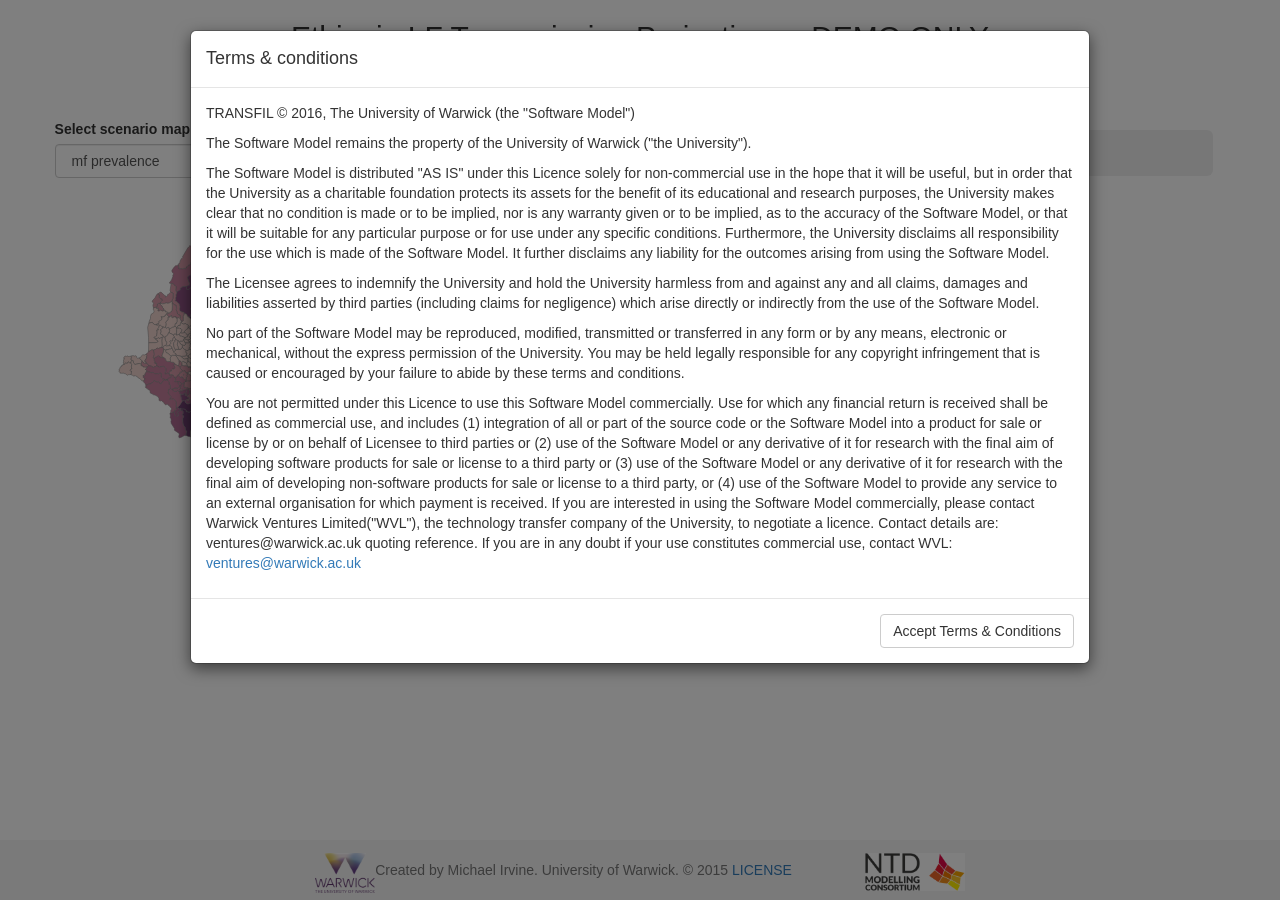
<file: index.html>
<!DOCTYPE html>
<html>
   <head>
     <title>TRANSFIL</title>
     <link rel="stylesheet" href="https://maxcdn.bootstrapcdn.com/bootstrap/3.3.4/css/bootstrap.min.css">
     <link href="./assets/c3/c3.css" rel="stylesheet" type="text/css">
     <link href="./assets/css/bootstrap-slider.css" rel="stylesheet" type="text/css">
     <link rel="stylesheet" href="./assets/css/main.css" type="text/css">
     <link rel="stylesheet" href="./assets/css/sticky-footer.css" type="text/css">
     <link rel="stylesheet" href="./assets/css/d3.slider.css" type="text/css">
     <style>

        .counties {
          fill: none;
        }

        .states {
          fill: none;
          stroke: #fff;
          stroke-linejoin: round;
        }


        .q0-9 { fill:rgb(237,  209,  203); }
        .q1-9 { fill:rgb(227,  181,  183); }
        .q2-9 { fill:rgb(212,  153,  167); }
        .q3-9 { fill:rgb(194,  127,  154); }
        .q4-9 { fill:rgb(170,  104,  143); }
        .q5-9 { fill:rgb(141,   82,  130); }
        .q6-9 { fill:rgb(110,   64,  113); }
        .q7-9 { fill:rgb(76,   46,   90); }
        .q8-9 { fill:rgb(45,   30,   62); }

        .qTAS0-1 {fill: #EA9999; }
        .qTAS1-1 {fill: #669F66; }

        .top-buffer { margin-top:20px; }
        .bottom-buffer { margin-bottom:20px; }

        .panel-heading .accordion-toggle:after {
            /* symbol for "opening" panels */
            font-family: 'Glyphicons Halflings';  /* essential for enabling glyphicon */
            content: "\e114";    /* adjust as needed, taken from bootstrap.css */
            float: right;        /* adjust as needed */
            color: grey;         /* adjust as needed */
        }
        .panel-heading .accordion-toggle.collapsed:after {
            /* symbol for "collapsed" panels */
            content: "\e080";    /* adjust as needed, taken from bootstrap.css */
        }

        .divider {
          height: 1px;
          width:100%;
          display:block; /* for use on default inline elements like span */
          margin: 9px 0;
          overflow: hidden;
          background-color: #e5e5e5;
        }

        .iu {
          stroke: gray;
          stroke-width: 0.5;
        }

    </style>

    <script src="./assets/jquery-2.0.3.min.js"></script>
    <script src="./assets/bootstrap.min.js"></script>
    <script src="./assets/d3.v3.min.js"></script>
    <script src="./assets/queue.v1.min.js"></script>
    <script src="./assets/topojson.v1.min.js"></script>
      <!-- Plotly.js -->
    <script src="./assets/plotly-latest.min.js"></script>

    <script src="./assets/js/sim.js"></script>

    <script src="./assets/js/math.min.js"></script>
    <script src="./assets/js/d3.slider.js"></script>

    <script src="./assets/js/bootstrap-slider.js"></script>
    <script src="./assets/js/bootbox.min.js"></script>
    <script src="./assets/smain.min.js"></script>
   </head>
   <body>
    <div class="container-fluid">
     <div class="row">
       <div role="tabpanel">




        <!-- Tab panes -->
        <div class="tab-content">

          <div role="tabpanel" class="tab-pane active" id="home">
            <div class="row">
              <div class="col-md-10 col-md-offset-1 text-center">
                <h2>Ethiopia LF Transmission Projections - DEMO ONLY</h2>
              </div>
            </div>
            <div class="row">

              <div class="col-md-6">
                <h3 class="text-center" id="scenario-title">Scenario Overview</h3>
                <div class="row">
                  <div class="col-md-10 col-md-offset-1">
                    <div class="form-group">
                      <label for="sel-stat">Select scenario map statistic:</label>
                      <select class="form-control" id="sel-stat">
                        <option value='prev'>mf prevalence</option>
                        <option value='pTAS'>passed pre-TAS</option>
                        <option value='doses'>doses given per year</option>
                      </select>
                    </div>
                  </div>
                </div>
                <div class="row">
                  <div id="map">
                    <img src="./assets/img/loading.gif">
                  </div>
                  <div id='map-outputs' class="text-center">
                    <div class="row">
                      <div class="bottom-buffer col-md-10 col-md-offset-1" id="slider-div">
                        <div id="slider1"></div>

                      </div>
                    </div>
                    <div class="row">
                      <h4></h4>
                    </div>
                    <div class="row">
                      <div class="top-buffer col-md-10 col-md-offset-1">
                        <div id="scenario-button-group"></div>
                      </div>
                    </div>
                  </div>
                </div>
              </div>
              <div class="col-md-6" id="mda-table-box">
                <div class="row">
                  <h3 class="text-center">Scenario Comparisons</h3>
                </div>
                <div class="row">
                  <div class="col-md-10 col-md-offset-1">
                    <div class="form-group" id="sel-comp-stat-div">
                      <label for="sel-comp-stat">Select scenario comparison statistic:</label>
                      <select class="form-control" id="sel-comp-stat">
                        <option value = 'rounds'>no. rounds to pre-TAS</option>
                        <option value = 'doses'>no. doses per year</option>
                        <option value = 'prev'> reduction in prevalence (%)</option>
                      </select>
                    </div>
                  </div>
                </div>
                <div id="map-boxplot">

                </div>
                <div class="col-md-10 col-md-offset-1" >
                  <button type="button" class="btn btn-secondary btn-lg btn-block" id="add-new-scenario">Add Scenario</button>

                </div>
              </div>
            </div>
          </div>
          <div role="tabpanel" class="tab-pane" id="setting">
              <div class="col-md-6 col-md-offset-3">
                <h2 class="text-center">Setting panel</h2>
                <div class="panel-group" id="accordion2" role="tablist" aria-multiselectable="true">
                  <div class="panel panel-default">
                    <div class="panel-heading" role="tab" id="headingOne">
                      <h4 class="panel-title">
                        <a class="collapsed" data-toggle="collapse" data-parent="#accordion" href="#collapseOneEX" aria-expanded="true" aria-controls="collapseOneEX">
                          Vector Species
                        </a>
                      </h4>
                    </div>
                    <div id="collapseOneEX" class="panel-collapse collapse" role="tabpanel" aria-labelledby="headingOne">
                      <div class="panel-body">

                        <div class="radio">
                          <label class="text-center">

                            <input type="radio" name="speciesRadios" id="optionsRadios1" value="0" checked>
                            Anopheles
                          </label>
                        </div>
                        <div class="radio">
                          <label class="text-center">

                            <input type="radio" name="speciesRadios" id="optionsRadios2" value="1">
                            Culex
                          </label>
                        </div>

                      </div>
                    </div>
                  </div>
                  <div class="panel panel-default">
                    <div class="panel-heading" role="tab" id="headingOne2">
                      <h4 class="panel-title">
                        <a class="collapsed" data-toggle="collapse" data-parent="#accordion2" href="#collapseOne2" aria-expanded="true" aria-controls="collapseOne">
                          Baseline prevalence
                        </a>
                      </h4>
                    </div>
                    <div id="collapseOne2" class="panel-collapse collapse" role="tabpanel" aria-labelledby="headingOne2">
                      <div class="panel-body">
                        <div class="form-horizontal">
                          <div class="form-group">
                            <label for="endemicity" class="col-sm-2">Microfilaraemia prevalence</label>
                            <div class="col-sm-10">
                              <input id="endemicity" data-slider-id='endemicitySlider' type="text" data-slider-min="9.0" data-slider-max="18.0" data-slider-step="0.5" data-slider-value="10"/>
                            </div>
                          </div>
                        </div>
                        <p>The mf prevalence in the population before intervention occurs. Due to the stochastic nature of the model this is a prevalence averaged over many independent runs and so should be treated as an approximation only.</p>

                      </div>
                    </div>
                  </div>
                  <div class="panel panel-default" style="display: none;">
                    <div class="panel-heading" role="tab" id="headingTwo2">
                      <h4 class="panel-title">
                        <a class="collapsed" data-toggle="collapse" data-parent="#accordion2" href="#collapseTwo2" aria-expanded="false" aria-controls="collapseTwo2">
                          Vector life history
                        </a>
                      </h4>
                    </div>
                    <div id="collapseTwo2" class="panel-collapse collapse" role="tabpanel" aria-labelledby="headingTwo2">
                      <div class="panel-body">
                        <form class="form-horizontal">
                          <div class="form-group">
                            <label for="vectorialCapacity" class="col-sm-2 control-label">Vector Capacity</label>
                            <div class="col-sm-10">
                              <input id="vectorialCapacity" data-slider-id='vectorialCapacitySlider' type="text" data-slider-min="0" data-slider-max="2" data-slider-step="0.1" data-slider-value="1"/>
                            </div>
                          </div>
                          <div class="form-group">
                            <label for="vectorialCompetence" class="col-sm-2 control-label">Vector Competence</label>
                            <div class="col-sm-10">
                              <input id="vectorialCompetence" data-slider-id='vectorialCompetenceSlider' type="text" data-slider-min="0" data-slider-max="2" data-slider-step="0.1" data-slider-value="1"/>
                            </div>
                          </div>
                          <div class="form-group">
                            <label for="vectorialDeathRate" class="col-sm-2 control-label">Death Rate</label>
                            <div class="col-sm-10">
                              <input id="vectorialDeathRate" data-slider-id='vectorialDeathRateSlider' type="text" data-slider-min="0" data-slider-max="2" data-slider-step="0.1" data-slider-value="1"/>
                            </div>
                          </div>
                        </form>
                      </div>
                    </div>
                  </div>
                </div>


              </div>
          </div>


          <div role="tabpanel" class="tab-pane" id="adherence">
              <div class="col-md-4 col-md-offset-4">
                <h2 class="text-center">Systematic adherence panel</h2>
                <form>


                  <div class="form-group">
                    <label for="inputMDARounds">Bite-risk adherence correlation</label>
                    <div class="input-group">

                      <input id="brMda" data-slider-id='brMdaSlider' type="text" data-slider-min="0" data-slider-max="1.0" data-slider-step="0.1" data-slider-value="0"/>

                    </div>
                  </div>

                  <div class="form-group">
                    <label for="inputMDARounds">bed-net and mda adherence correlation</label>
                    <div class="input-group">

                      <input id="bedNetMda" data-slider-id='bedNetMdaSlider' type="text" data-slider-min="0" data-slider-max="1.0" data-slider-step="0.1" data-slider-value="0"/>

                    </div>
                  </div>
                </form>
              </div>
          </div>


          <div role="tabpanel" class="tab-pane" id="mda">
          </div>
          <div role="tabpanel" class="tab-pane" id="rounds">
              <div class="col-md-6 col-md-offset-3">
                <h2 class="text-center">Calculate no. rounds for current strategy</h2>
                <p>
                  For current settings selected calculate the number of rounds required to achieve the
                  target of less than 1&#37; prevalence. Multiple scenarios can be run and compared. In order to do
                  this first select the strategy you would like to consider, select the number of iterations used
                  to perform the calculation and press the run button. This will produce a boxplot of the number
                  of rounds as well as a summary of the current setting below. To compare to another setting, simply
                  change the parameters in the tabs and press run again, the new setting will be plotted alongside
                  the previously calculated ones. To reset the graph, press the reset button.
                </p>
                <p>
                  <small>
                    Note that if the number of rounds needed to achieve the threshold exceeds 20, they will not be included
                    in the results. This may lead to a blank graph if none of the runs achieves the threshold within 20 years.
                  </small>
                </p>
                <div class="form">
                  <div class="btn-group">
                    <button id="run-rounds" class="btn btn-default">Run Simulation</button>
                  </div>
                  <div class="btn-group">
                    <button id="reset-rounds" class="btn btn-warning">Reset Scenarios</button>
                  </div>
                  <div class="form-group">
                    <label for="bedNetCoverage">No. simulation runs</label>
                    <div class="input-group">
                        <input id="roundSims" data-slider-id='roundSimsSlider' type="text" data-slider-min="10" data-slider-max="100" data-slider-step="1" data-slider-value="20"/>
                    </div>
                  </div>
                </div>
                <div class="progress" id="rounds-progress-bar">
                  <div id ="rounds-progress-bar-bar" class="progress-bar progress-bar-striped active" role="progressbar" aria-valuenow="0" aria-valuemin="0" aria-valuemax="100" style="width: 100%">
                    <span class="sr-only">progress...</span>
                  </div>
                </div>
                <p id="roundsTest"></p>
                <div class="singleSimGroup" id="boxplotChart"></div>

                <div class="panel-group" id="rounds-scenario-accordion" role="tablist" aria-multiselectable="true">
                </div>
              </div>
          </div>
          <div role="tabpanel" class="tab-pane" id="model">
              <div class="col-md-6 col-md-offset-3">
                <h2 class="text-center">Simulation</h2>
                <div class="form">
                  <div class="form-group">
                    <button id="test-data" class="btn btn-standard">Run simulation</button>
                  </div>
                  <div class="form-group">
                    <div class="checkbox">
                      <label>
                        <input type="checkbox" onclick="toggle('#model .multiSimGroup', this); toggleOff('#model .singleSimGroup',this);" id="mutliSimCheckBox"> Multiple simulations
                      </label>
                    </div>
                  </div>
                  <div class="form-group multiSimGroup" id="multiSimSliderDiv">
                    <label for="multiSim">No. of simulations</label>
                    <div class="input-group">
                        <input id="multiSim" data-slider-id='multiSimSlider' type="text" data-slider-min="1" data-slider-max="20" data-slider-step="1" data-slider-value="1"/>
                    </div>
                  </div>
                  <div class="form-group" id="multiSimLoading">
                    <div class="progress">
                      <div class="progress-bar progress-bar-striped active" role="progressbar" aria-valuenow="100" aria-valuemin="0" aria-valuemax="100" style="width: 100%">
                        <span class="sr-only">progress...</span>
                      </div>
                    </div>
                  </div>
                </div>
                <div id="parameters-summary"></div>
                <div id="test-data-result"></div>
                <div id="graph"></div>
                <div class="singleSimGroup" id="chart"></div>
                <div class="singleSimGroup" id="plotlyChart"></div>
                <div class="multiSimGroup" id="model__chart_mf"></div>
                <div class="multiSimGroup" id="model__chart_wb"></div>
                <div class="multiSimGroup" id="model__chart_L3"></div>
              </div>
          </div>
        </div>

      </div>
    </div>
    <!-- Modal -->
              <div class="modal fade" id="termsModal" role="dialog">
                <div class="modal-dialog modal-lg">
                  <div class="modal-content">
                    <div class="modal-header">

                      <h4 class="modal-title">Terms &amp; conditions</h4>
                    </div>
                    <div class="modal-body">
                      <p>TRANSFIL &copy; 2016, The University of Warwick (the "Software Model") </p>

                      <p>The Software Model remains the property of the University of Warwick ("the University").</p>

                       <p> The Software Model is distributed "AS IS" under this Licence solely for non-commercial use in the hope that it will be useful, but in order that the University as a charitable foundation protects its assets for the benefit of its educational and research purposes, the University makes clear that no condition is made or to be implied, nor is any warranty given or to be implied, as to the accuracy of the Software Model, or that it will be suitable for any particular purpose or for use under any specific conditions. Furthermore, the University disclaims all responsibility for the use which is made of the Software Model. It further disclaims any liability for the outcomes arising from using the Software Model. </p>

                      <p>The Licensee agrees to indemnify the University and hold the University harmless from and against any and all claims, damages and liabilities asserted by third parties (including claims for negligence) which arise directly or indirectly from the use of the Software Model.</p>

                      <p>No part of the Software Model may be reproduced, modified, transmitted or transferred in any form or by any means, electronic or mechanical, without the express permission of the University. You may be held legally responsible for any copyright infringement that is caused or encouraged by your failure to abide by these terms and conditions. </p>

                      <p>You are not permitted under this Licence to use this Software Model commercially. Use for which any financial return is received shall be defined as commercial use, and includes (1) integration of all or part of the source code or the Software Model into a product for sale or license by or on behalf of Licensee to third parties or (2) use of the Software Model or any derivative of it for research with the final aim of developing software products for sale or license to a third party or (3) use of the Software Model or any derivative of it for research with the final aim of developing non-software products for sale or license to a third party, or (4) use of the Software Model to provide any service to an external organisation for which payment is received. If you are interested in using the Software Model commercially, please contact Warwick Ventures Limited("WVL"), the technology transfer company of the University, to negotiate a licence. Contact details are: ventures@warwick.ac.uk quoting reference. If you are in any doubt if your use constitutes commercial use, contact WVL:
                      <a href="mailto:ventures@warwick.ac.uk">ventures@warwick.ac.uk</a></p>
                    </div>
                    <div class="modal-footer">
                      <button type="button" class="btn btn-default" data-dismiss="modal">Accept Terms &amp; Conditions</button>
                    </div>
                  </div>
                </div>
              </div>

    <div class="modal fade" id="pleaseWaitDialog" tabindex="-1" role="dialog" aria-labelledby="myModalLabel" aria-hidden="true">
      <div class="modal-dialog">
        <div class="modal-content">
            <div class="modal-header">
                <h1>Processing...</h1>
            </div>
            <div class="modal-body">
                <div class="progress">
                  <div class="progress-bar progress-bar-striped active" role="progressbar" aria-valuenow="100" aria-valuemin="0" aria-valuemax="100" style="width: 100%">
                    <span class="sr-only">progress...</span>
                  </div>
                </div>
            </div>
        </div>
      </div>
    </div>
  </div>
  <footer class="footer">
    <div class="container">
      <p class="text-muted">Created by Michael Irvine. University of Warwick. &copy; 2015 <a href="./LICENSE">LICENSE</a><img src="./assets/img/NTD_MC.png" alt="NTD Modelling consortium" style="max-width:100px; margin-top: -7px; float:right; display: block;">
        <img src="./assets/img/Warwick_logo.png" alt="NTD Modelling consortium" style="max-height:40px; margin-top: -7px; float:left; display: block;"></p>

    </div>
  </footer>
  <!-- Modal Settings-->
  <div class="modal fade" id="settings-modal"  role="dialog" aria-labelledby="settings-modal">
    <div class="modal-dialog modal-lg" role="document">
      <div class="modal-content">
        <div class="modal-header">
          <button type="button" class="close" data-dismiss="modal" aria-label="Close"><span aria-hidden="true">&times;</span></button>
          <h4 class="modal-title" id="settings-modal-label">Scenario settings</h4>
        </div>
        <div class="modal-body">
          <div id="scenario-messages"></div>

          <div class="panel-group" id="accordion" role="tablist" aria-multiselectable="true">
            <div class="panel panel-default">
              <div class="panel-heading" role="tab" id="headingOne">
                <h4 class="panel-title">
                  <a class="accordion-toggle collapsed" role="button" data-toggle="collapse" data-parent="#accordion" href="#collapseOne" aria-expanded="true" aria-controls="collapseOne">
                    Scenario Label
                  </a>
                </h4>
              </div>
              <div id="collapseOne" class="panel-collapse collapse" role="tabpanel" aria-labelledby="headingOne">
                <div class="panel-body">
                  <div class="form-group">
                    <label for="inputScenarioLabel"></label>
                    <div class="input-group">
                      <input type="text" class="form-control" id="inputScenarioLabel" placeholder="scenario label">
                    </div>
                  </div>
                </div>
              </div>
            </div>
            <div class="panel panel-default">
              <div class="panel-heading" role="tab" id="headingTwo">
                <h4 class="panel-title">
                  <a class="accordion-toggle collapsed" role="button" data-toggle="collapse" data-parent="#accordion" href="#collapseTwo" aria-expanded="false" aria-controls="collapseTwo">
                    Mass Drug Administration
                  </a>
                </h4>
              </div>
              <div id="collapseTwo" class="panel-collapse collapse" role="tabpanel" aria-labelledby="headingTwo">
                <div class="panel-body">
                  <form>
                    <div class="form-group hidden">
                      <label for="inputMDARounds">Rounds of MDA</label>
                      <div class="input-group">
                        <div class="input-group-addon">#</div>
                        <input type="text" class="form-control" id="inputMDARounds" placeholder="no. of rounds">
                      </div>
                      <small class="text-muted">For use when running simulations. Not included when calculating number of rounds.</small>
                    </div>
                    <div class="form-group">
                      <label for="freqMDARounds">Frequency of Administration</label>
                      <div class="input-group">

                        <div class="radio">
                          <label>
                            <input type="radio" name="mdaSixMonths" id="mdaSixMonthsRadios1" value="False" checked>
                            Treat annually
                          </label>
                        </div>
                        <div class="radio">
                          <label>
                            <input type="radio" name="mdaSixMonths" id="mdaSixMonthsRadios2" value="True">
                            Treat every six months
                          </label>
                        </div>
                      </div>
                    </div>
                    <div class="form-group">
                      <label for="MDACoverage">Coverage (%)</label>
                      <div class="input-group">
                          <input id="MDACoverage" data-slider-id='MDACoverageSlider' type="text" data-slider-min="0" data-slider-max="100" data-slider-step="1" data-slider-value="65"/>
                      </div>
                    </div>
                    <div class="form-group">
                      <label for="mdaRegimen">Drug regimen</label>
                      <div class="input-group" id="regimen-radio">
                        <div class="radio">
                          <label>
                            <input type="radio" name="mdaRegimenRadios" id="mdaRegimenRadios1" value="1" checked>
                            albendazole + ivermectin
                          </label>
                        </div>

                        <div class="radio">
                          <label>
                            <input type="radio" name="mdaRegimenRadios" id="mdaRegimenRadios2" value="2">
                            albendazole + diethylcarbamazine
                          </label>
                        </div>

                        <div class="radio">
                          <label>
                            <input type="radio" name="mdaRegimenRadios" id="mdaRegimenRadios3" value="3">
                            ivermectin
                          </label>
                        </div>

                        <div class="radio">
                          <label>
                            <input type="radio" name="mdaRegimenRadios" id="mdaRegimenRadios4" value="4">
                            ivermectin + albendazole + diethylcarbamazine
                          </label>
                        </div>
                        <div class="radio">
                          <label>
                            <input type="radio" name="mdaRegimenRadios" id="mdaRegimenRadios5" value="5">
                            custom
                          </label>
                        </div>
                        <div class="form-group" id="custom-regimen-sliders">
                          <label for="Macrofilaricide">Macrofilaricide (%)</label>
                          <div class="input-group">
                              <input id="Macrofilaricide" data-slider-id='MacrofilaricideSlider' type="text" data-slider-min="0" data-slider-max="100" data-slider-step="1" data-slider-value="65"/>
                          </div>
                          <label for="Microfilaricide">Microfilaricide (%)</label>
                          <div class="input-group">
                              <input id="Microfilaricide" data-slider-id='MicrofilaricideSlider' type="text" data-slider-min="0" data-slider-max="100" data-slider-step="1" data-slider-value="65"/>
                          </div>
                          <small class="text-muted">
                            Use sliders to control the total proportion of microfilariae and adult filariae cleared from an individual who has received a dose of the drug. The macrofilaricidal and microfilaricidal effects are assumed to occur immediately after
                            administration.
                          </small>
                        </div>
                        <div class="form-group">
                          <label for="inputMDARounds">Systematic adherence</label>
                          <div class="input-group">

                            <input id="sysAdherence" data-slider-id='sysAdherenceSlider' type="text" data-slider-min="0" data-slider-max="1.0" data-slider-step="0.1" data-slider-value="0.2"/>

                          </div>
                          <small class="text-muted">
                            Controls how randomly coverage is applied. For 0, coverage is completely random. For 1, the same individuals are always treated.
                          </small>
                        </div>
                      </div>
                    </div>
                  </form>
                </div>
              </div>
            </div>
            <div class="panel panel-default">
              <div class="panel-heading" role="tab" id="headingThree">
                <h4 class="panel-title">
                  <a class="collapsed accordion-toggle" role="button" data-toggle="collapse" data-parent="#accordion" href="#collapseThree" aria-expanded="false" aria-controls="collapseThree">
                    Vector Control
                  </a>
                </h4>

              </div>
              <div id="collapseThree" class="panel-collapse collapse" role="tabpanel" aria-labelledby="headingThree">
                <div class="panel-body">
                  <form>



                    <div class="form-group">
                      <label for="bedNetCoverage">Bed Net Coverage (%)</label>
                      <div class="input-group">
                          <input id="bedNetCoverage" data-slider-id='bedNetCoverageSlider' type="text" data-slider-min="0" data-slider-max="100" data-slider-step="1" data-slider-value="0"/>
                      </div>
                    </div>
                    <p>
                      Coverage of bed nets during intervention. The intervention period is defined as the range of time underwhich MDA occurs. If it is desired to investigate the use of bed nets alone as an intervention for a period of time then this can be controlled through setting the rounds of MDA to the number of years desired and setting the MDA coverage to 0%. <small>Bed nets are assumed to affect an individual's monthly bite rate only.</small>
                    </p>

                    <div class="form-group">
                      <label for="insecticideCoverage">Insecticide Coverage (%)</label>
                      <div class="input-group">
                          <input id="insecticideCoverage" data-slider-id='insecticideCoverageSlider' type="text" data-slider-min="0" data-slider-max="100" data-slider-step="1" data-slider-value="0"/>
                      </div>
                    </div>
                    <p>
                      Coverage of insecticide use during intervention. The intervention period is defined as the range of time underwhich MDA occurs. If it is desired to investigate the use of bed nets alone as an intervention for a period of time then this can be controlled through setting the rounds of MDA to the number of years desired and setting the MDA coverage to 0%. <small>Insecticide is assumed to affect the vector to host ratio only.</small>
                    </p>


                  </form>
                </div>
              </div>
            </div>
          </div>
          <div class="progress" id="map-progress-bar">
            <div id ="map-progress-bar-bar" class="progress-bar progress-bar-striped active" role="progressbar" aria-valuenow="0" aria-valuemin="0" aria-valuemax="100" style="width: 100%">
              <span class="sr-only">progress...</span>
            </div>
          </div>
        </div>
        <div class="modal-footer">
          <button type="button" class="btn btn-default" data-dismiss="modal" id="close_scenario">Close</button>
          <button type="button" class="btn btn-primary" id="run_scenario">Run Scenario</button>
          <button type="button" class="btn btn-warning hidden" id="delete_scenario">Delete Scenario</button>
        </div>
      </div>
    </div>
  </div>

  <div id="new-scenario-accordian" style="display: none;">
    <div class="panel panel-default">
      <div class="panel-heading" role="tab" id="headingOneEX">
        <h4 class="panel-title">
          <a role="button" data-toggle="collapse" data-parent="#accordion" href="#collapseOneEX" aria-expanded="true" aria-controls="collapseOneEX">
            //title
          </a>
        </h4>
      </div>
      <div id="collapseOneEX" class="panel-collapse collapse" role="tabpanel" aria-labelledby="headingOneEX">
        <div class="panel-body">
          //body
        </div>
      </div>
    </div>
  </div>
  <div id ="new-alert" style="display: none;">
    <div class="alert alert-dismissible fade in" role="alert">
      <button type="button" class="close" data-dismiss="alert" aria-label="Close"><span aria-hidden="true">&times;</span></button>

    </div>
  </div>
  <div id="new-tab" style="display: none;">
                  <div class="col-md-6 col-md-offset-3">
                <h2 class="text-center" id="simulation-title">Simulation</h2>
                <div class="form">
                  <div class="form-group">
                    <button id="test-data" class="btn btn-standard">Run simulation</button>
                  </div>
                  <div class="form-group">
                    <div class="checkbox">
                      <label>
                        <input type="checkbox" id="mutliSimCheckBox"> Multiple simulations
                      </label>
                    </div>
                  </div>
                  <div class="form-group multiSimGroup" id="multiSimSliderDiv">
                    <label for="multiSim">No. of simulations</label>
                    <div class="input-group">
                        <input id="multiSim" data-slider-id='multiSimSlider' type="text" data-slider-min="1" data-slider-max="20" data-slider-step="1" data-slider-value="1"/>
                    </div>
                  </div>
                  <div class="form-group" id="multiSimLoading">
                    <div class="progress-bar progress-bar-striped active" role="progressbar" aria-valuenow="100" aria-valuemin="0" aria-valuemax="100" style="width: 100%">
                      <span class="sr-only">progress...</span>
                    </div>
                  </div>
                </div>
                <div id="parameters-summary"></div>
                <div id="test-data-result"></div>
                <div id="graph"></div>
                <div class="singleSimGroup" id="chart"></div>
                <div class="singleSimGroup" id="plotlyChart"></div>
                <div class="multiSimGroup" id="chart_mf"></div>
                <div class="multiSimGroup" id="chart_wb"></div>
                <div class="multiSimGroup" id="chart_L3"></div>
              </div>

              <!-- Modal -->
              <div class="modal fade" id="termsModal" role="dialog">
                <div class="modal-dialog modal-lg">
                  <div class="modal-content">
                    <div class="modal-header">
                      <button type="button" class="close" data-dismiss="modal">&times;</button>
                      <h4 class="modal-title">Terms &amp; conditions</h4>
                    </div>
                    <div class="modal-body">
                      <p>TRANSFIL &copy; 2016, The University of Warwick (the "Software Model") </p>

                      <p>The Software Model remains the property of the University of Warwick ("the University").</p>

                       <p> The Software Model is distributed "AS IS" under this Licence solely for non-commercial use in the hope that it will be useful, but in order that the University as a charitable foundation protects its assets for the benefit of its educational and research purposes, the University makes clear that no condition is made or to be implied, nor is any warranty given or to be implied, as to the accuracy of the Software Model, or that it will be suitable for any particular purpose or for use under any specific conditions. Furthermore, the University disclaims all responsibility for the use which is made of the Software Model. It further disclaims any liability for the outcomes arising from using the Software Model. </p>

                      <p>The Licensee agrees to indemnify the University and hold the University harmless from and against any and all claims, damages and liabilities asserted by third parties (including claims for negligence) which arise directly or indirectly from the use of the Software Model.</p>

                      <p>No part of the Software Model may be reproduced, modified, transmitted or transferred in any form or by any means, electronic or mechanical, without the express permission of the University. You may be held legally responsible for any copyright infringement that is caused or encouraged by your failure to abide by these terms and conditions. </p>

                      <p>You are not permitted under this Licence to use this Software Model commercially. Use for which any financial return is received shall be defined as commercial use, and includes (1) integration of all or part of the source code or the Software Model into a product for sale or license by or on behalf of Licensee to third parties or (2) use of the Software Model or any derivative of it for research with the final aim of developing software products for sale or license to a third party or (3) use of the Software Model or any derivative of it for research with the final aim of developing non-software products for sale or license to a third party, or (4) use of the Software Model to provide any service to an external organisation for which payment is received. If you are interested in using the Software Model commercially, please contact Warwick Ventures Limited("WVL"), the technology transfer company of the University, to negotiate a licence. Contact details are: ventures@warwick.ac.uk quoting reference. If you are in any doubt if your use constitutes commercial use, contact WVL:
                      <a href="mailto:ventures@warwick.ac.uk">ventures@warwick.ac.uk</a></p>
                    </div>

                  </div>
                </div>
              </div>

            </div>

 </body>
</html>
</file>
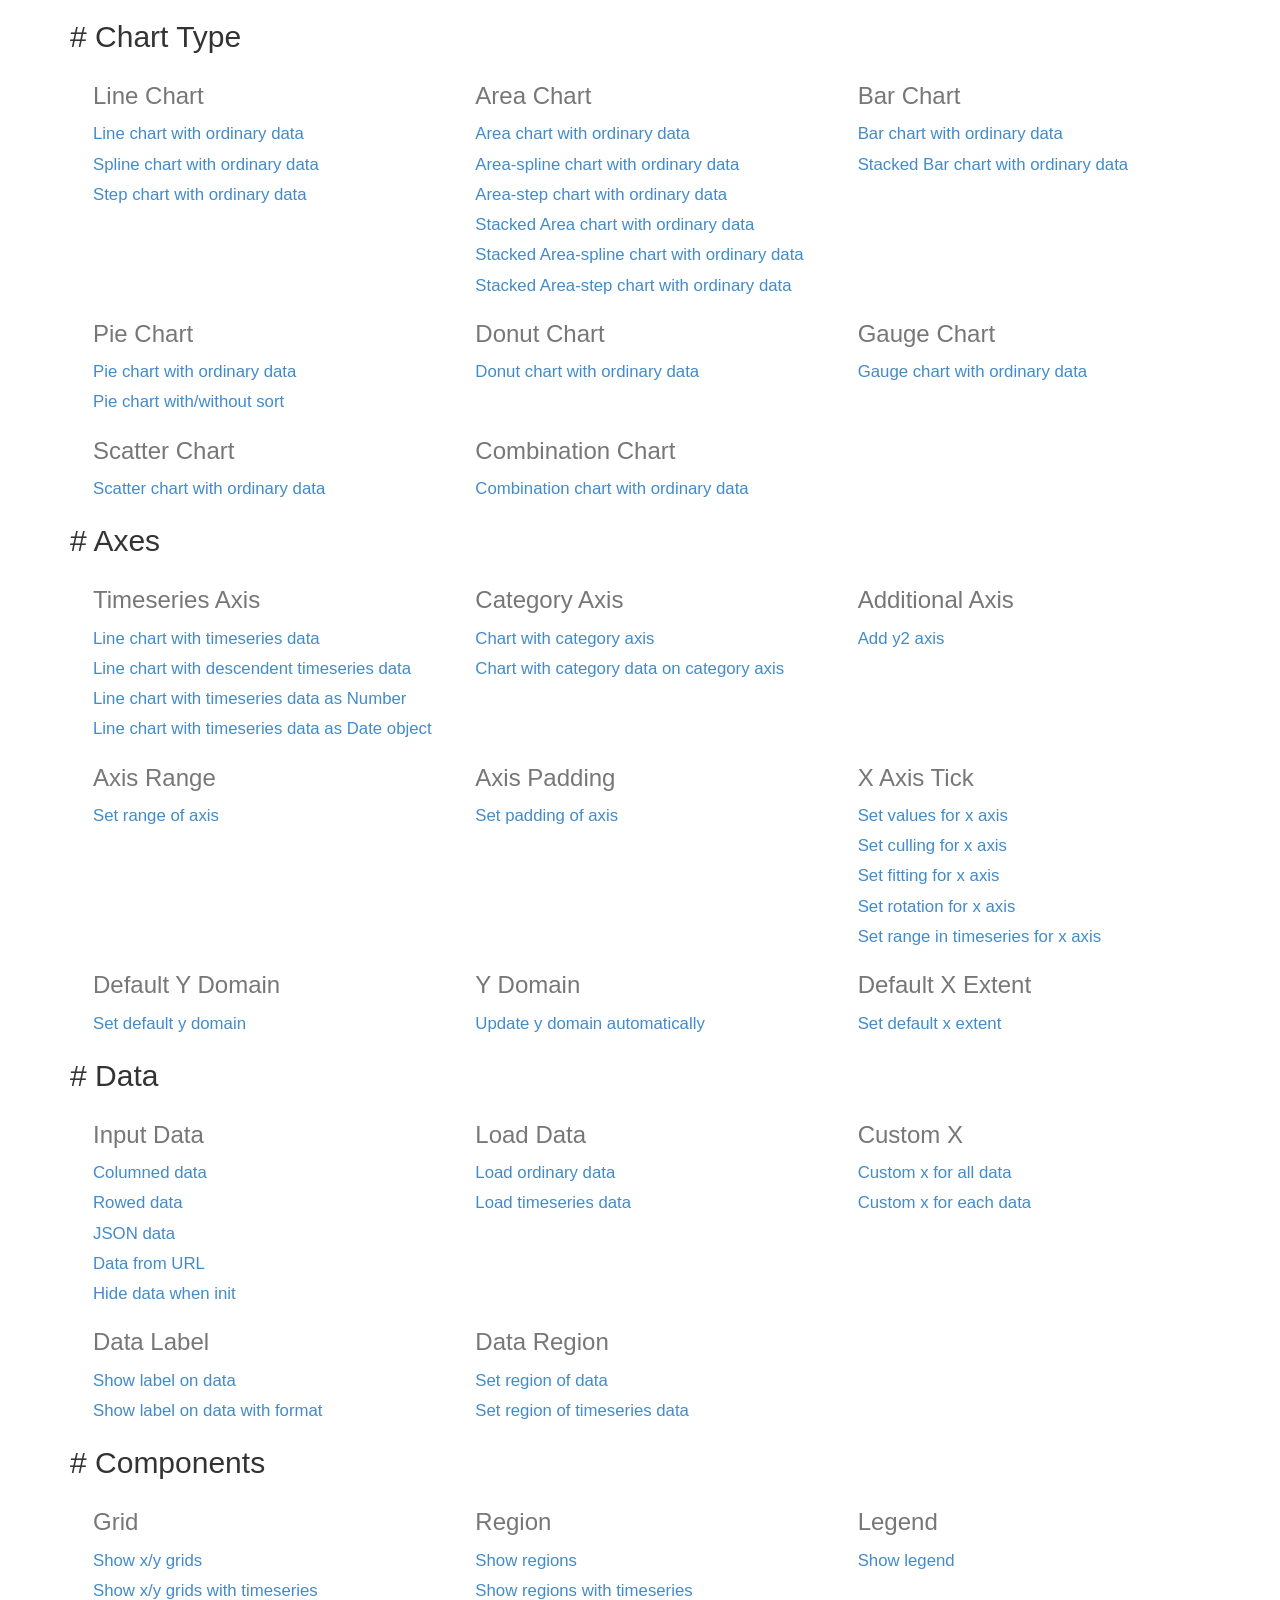
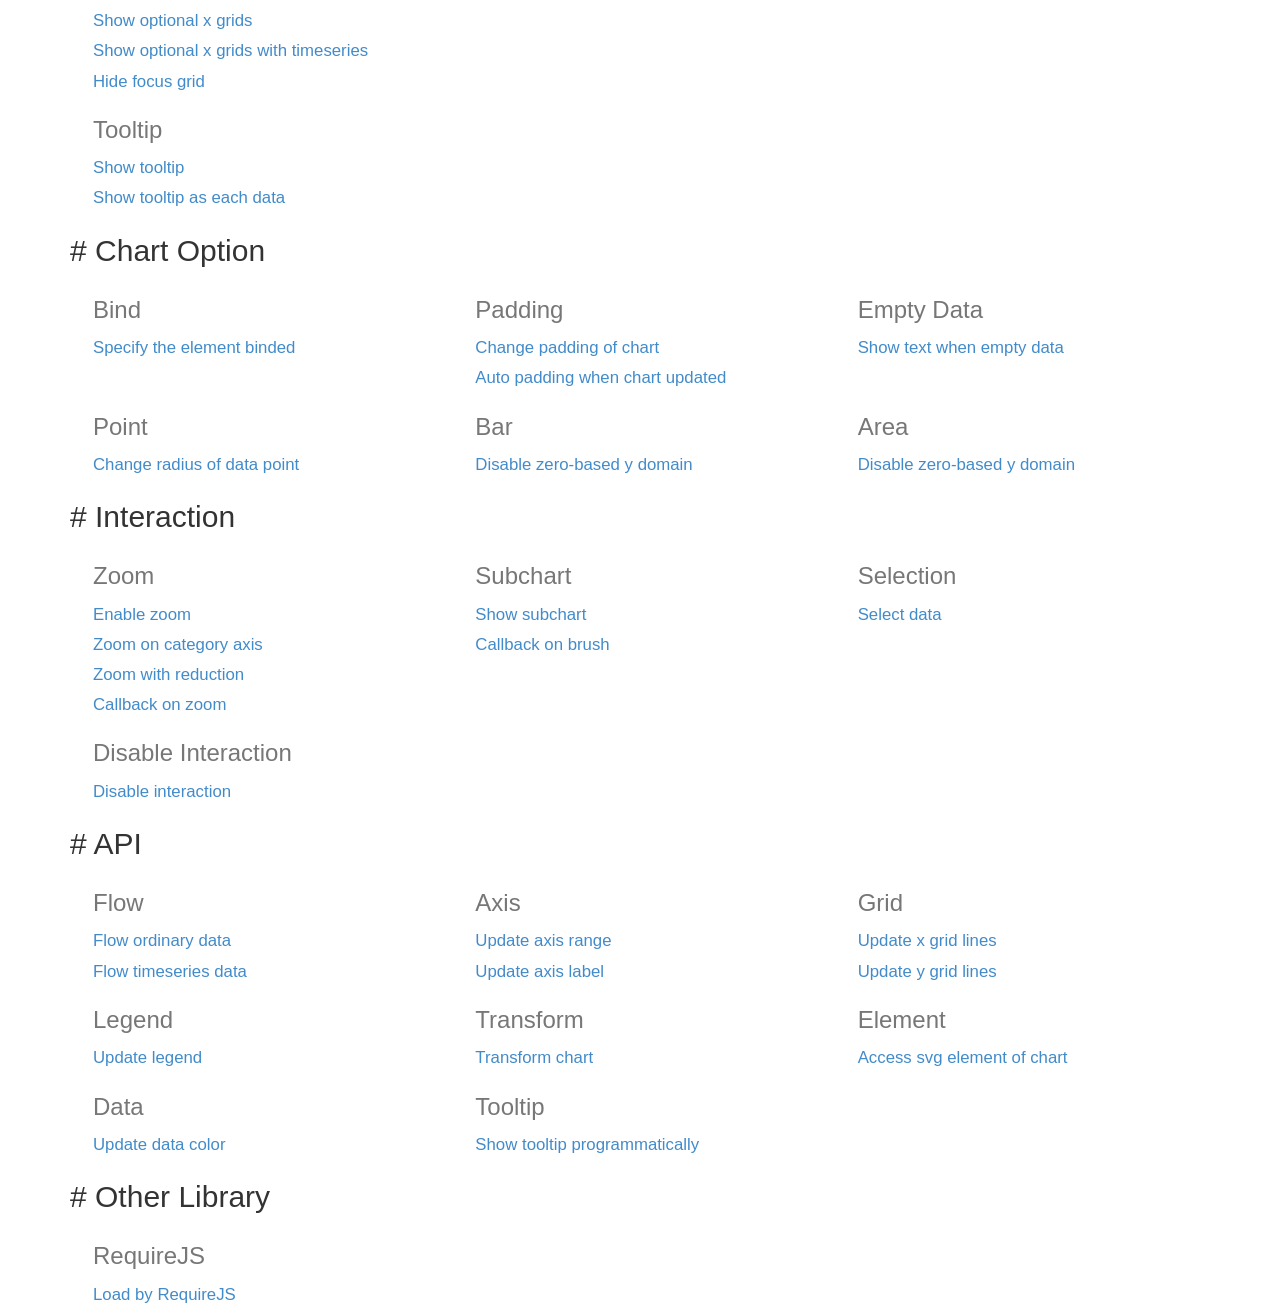
<file: assets/c3/htdocs/index.html>
<html>
  <head>
    <link href="./css/bootstrap.min.css" rel="stylesheet">
    <link href="./css/index.css" rel="stylesheet">
  </head>
  <body>
    <div class="container">
      <div class="section">
        <h2># <span>Chart Type</span></h2>
        <div>
          <div class="row">
            <div class="col-md-4">
              <h3>Line Chart</h3>
              <a href="./samples/simple.html">
                Line chart with ordinary data
              </a>
              <a href="./samples/chart_spline.html">
                Spline chart with ordinary data
              </a>
              <a href="./samples/chart_step.html">
                Step chart with ordinary data
              </a>
            </div>
            <div class="col-md-4">
              <h3>Area Chart</h3>
              <a href="./samples/chart_area.html">
                Area chart with ordinary data
              </a>
              <a href="./samples/chart_area_spline.html">
                Area-spline chart with ordinary data
              </a>
              <a href="./samples/chart_area_step.html">
                Area-step chart with ordinary data
              </a>
              <a href="./samples/chart_area_stacked.html">
                Stacked Area chart with ordinary data
              </a>
              <a href="./samples/chart_area_spline_stacked.html">
                Stacked Area-spline chart with ordinary data
              </a>
              <a href="./samples/chart_area_step_stacked.html">
                Stacked Area-step chart with ordinary data
              </a>
            </div>
            <div class="col-md-4">
              <h3>Bar Chart</h3>
              <a href="./samples/chart_bar.html">
                Bar chart with ordinary data
              </a>
              <a href="./samples/chart_bar_stacked.html">
                Stacked Bar chart with ordinary data
              </a>
            </div>
          </div>
          <div class="row">
            <div class="col-md-4">
              <h3>Pie Chart</h3>
              <a href="./samples/chart_pie.html">
                Pie chart with ordinary data
              </a>
              <a href="./samples/chart_pie_sort.html">
                Pie chart with/without sort
              </a>
            </div>
            <div class="col-md-4">
              <h3>Donut Chart</h3>
              <a href="./samples/chart_donut.html">
                Donut chart with ordinary data
              </a>
            </div>
            <div class="col-md-4">
              <h3>Gauge Chart</h3>
              <a href="./samples/chart_gauge.html">
                Gauge chart with ordinary data
              </a>
            </div>
          </div>
          <div class="row">
            <div class="col-md-4">
              <h3>Scatter Chart</h3>
              <a href="./samples/chart_scatter.html">
                Scatter chart with ordinary data
              </a>
            </div>
            <div class="col-md-4">
              <h3>Combination Chart</h3>
              <a href="./samples/chart_combination.html">
                Combination chart with ordinary data
              </a>
            </div>
          </div>
        </div>
      </div>

      <div class="section">
        <h2># <span>Axes</span></h2>
        <div>
          <div class="row">
            <div class="col-md-4">
              <h3>Timeseries Axis</h3>
              <a href="./samples/timeseries.html">
                Line chart with timeseries data
              </a>
              <a href="./samples/timeseries_descendent.html">
                Line chart with descendent timeseries data
              </a>
              <a href="./samples/timeseries_raw.html">
                Line chart with timeseries data as Number
              </a>
              <a href="./samples/timeseries_date.html">
                Line chart with timeseries data as Date object
              </a>
            </div>
            <div class="col-md-4">
              <h3>Category Axis</h3>
              <a href="./samples/categorized.html">
                Chart with category axis
              </a>
              <a href="./samples/custom_x_categorized.html">
                Chart with category data on category axis
              </a>
            </div>
            <div class="col-md-4">
              <h3>Additional Axis</h3>
              <a href="./samples/axes_y2.html">
                Add y2 axis
              </a>
            </div>
          </div>
          <div class="row">
            <div class="col-md-4">
              <h3>Axis Range</h3>
              <a href="./samples/axes_range.html">
                Set range of axis
              </a>
            </div>
            <div class="col-md-4">
              <h3>Axis Padding</h3>
              <a href="./samples/axes_padding.html">
                Set padding of axis
              </a>
            </div>
            <div class="col-md-4">
              <h3>X Axis Tick</h3>
              <a href="./samples/axes_x_tick_values.html">
                Set values for x axis
              </a>
              <a href="./samples/axes_x_tick_culling.html">
                Set culling for x axis
              </a>
              <a href="./samples/axes_x_tick_fit.html">
                Set fitting for x axis
              </a>
              <a href="./samples/axes_x_tick_rotate.html">
                Set rotation for x axis
              </a>
              <a href="./samples/axes_x_range_timeseries.html">
                Set range in timeseries for x axis
              </a>
            </div>
          </div>
          <div class="row">
            <div class="col-md-4">
              <h3>Default Y Domain</h3>
              <a href="./samples/axes_y_default.html">
                Set default y domain
              </a>
            </div>
            <div class="col-md-4">
              <h3>Y Domain</h3>
              <a href="./samples/domain_y.html">
                Update y domain automatically
              </a>
            </div>
            <div class="col-md-4">
              <h3>Default X Extent</h3>
              <a href="./samples/axes_x_extent.html">
                Set default x extent
              </a>
            </div>
          </div>
        </div>
      </div>

      <div class="section">
        <h2># <span>Data</span></h2>
        <div>
          <div class="row">
            <div class="col-md-4">
              <h3>Input Data</h3>
              <a href="./samples/data_columned.html">
                Columned data
              </a>
              <a href="./samples/data_rowed.html">
                Rowed data
              </a>
              <a href="./samples/data_json.html">
                JSON data
              </a>
              <a href="./samples/data_url.html">
                Data from URL
              </a>
              <a href="./samples/data_hide.html">
                Hide data when init
              </a>
            </div>
            <div class="col-md-4">
              <h3>Load Data</h3>
              <a href="./samples/data_load.html">
                Load ordinary data
              </a>
              <a href="./samples/data_load_timeseries.html">
                Load timeseries data
              </a>
            </div>
            <div class="col-md-4">
              <h3>Custom X</h3>
              <a href="./samples/custom_x_scale.html">
                Custom x for all data
              </a>
              <a href="./samples/custom_xs_scale.html">
                Custom x for each data
              </a>
            </div>
          </div>
          <div class="row">
            <div class="col-md-4">
              <h3>Data Label</h3>
              <a href="./samples/data_label.html">
                Show label on data
              </a>
              <a href="./samples/data_label_format.html">
                Show label on data with format
              </a>
            </div>
            <div class="col-md-4">
              <h3>Data Region</h3>
              <a href="./samples/data_region.html">
                Set region of data
              </a>
              <a href="./samples/data_region_timeseries.html">
                Set region of timeseries data
              </a>
            </div>
          </div>
        </div>
      </div>

      <div class="section">
        <h2># <span>Components</span></h2>
        <div>
          <div class="row">
            <div class="col-md-4">
              <h3>Grid</h3>
              <a href="./samples/grids.html">
                 Show x/y grids
              </a>
              <a href="./samples/grids_timeseries.html">
                 Show x/y grids with timeseries
              </a>
              <a href="./samples/grid_x_lines.html">
                 Show optional x grids
              </a>
              <a href="./samples/grid_x_lines_timeseries.html">
                 Show optional x grids with timeseries
              </a>
              <a href="./samples/grid_focus.html">
                 Hide focus grid
              </a>
            </div>
            <div class="col-md-4">
              <h3>Region</h3>
              <a href="./samples/regions.html">
                 Show regions
              </a>
              <a href="./samples/regions_timeseries.html">
                 Show regions with timeseries
              </a>
            </div>
            <div class="col-md-4">
              <h3>Legend</h3>
              <a href="./samples/legend.html">
                 Show legend
              </a>
            </div>
          </div>
          <div class="row">
            <div class="col-md-4">
              <h3>Tooltip</h3>
              <a href="./samples/tooltip_show.html">
                Show tooltip
              </a>
              <a href="./samples/tooltip_grouped.html">
                Show tooltip as each data
              </a>
            </div>
          </div>
        </div>
      </div>

      <div class="section">
        <h2># <span>Chart Option</span></h2>
        <div>
          <div class="row">
            <div class="col-md-4">
              <h3>Bind</h3>
              <a href="./samples/bindto.html">
                Specify the element binded
              </a>
            </div>
            <div class="col-md-4">
              <h3>Padding</h3>
              <a href="./samples/padding.html">
                Change padding of chart
              </a>
              <a href="./samples/padding_update.html">
                Auto padding when chart updated
              </a>
            </div>
            <div class="col-md-4">
              <h3>Empty Data</h3>
              <a href="./samples/emptydata.html">
                Show text when empty data
              </a>
            </div>
          </div>
          <div class="row">
            <div class="col-md-4">
              <h3>Point</h3>
              <a href="./samples/point_r.html">
                Change radius of data point
              </a>
            </div>
            <div class="col-md-4">
              <h3>Bar</h3>
              <a href="./samples/bar_zerobased.html">
                Disable zero-based y domain
              </a>
            </div>
            <div class="col-md-4">
              <h3>Area</h3>
              <a href="./samples/area_zerobased.html">
                Disable zero-based y domain
              </a>
            </div>
          </div>
        </div>
      </div>

      <div class="section">
        <h2># <span>Interaction</span></h2>
        <div>
          <div class="row">
            <div class="col-md-4">
              <h3>Zoom</h3>
              <a href="./samples/zoom.html">
                Enable zoom
              </a>
              <a href="./samples/zoom.html">
                Zoom on category axis
              </a>
              <a href="./samples/zoom_reduction.html">
                Zoom with reduction
              </a>
              <a href="./samples/zoom_onzoom.html">
                Callback on zoom
              </a>
            </div>
            <div class="col-md-4">
              <h3>Subchart</h3>
              <a href="./samples/subchart.html">
                Show subchart
              </a>
              <a href="./samples/subchart_onbrush.html">
                Callback on brush
              </a>
            </div>
            <div class="col-md-4">
              <h3>Selection</h3>
              <a href="./samples/selection.html">
                Select data
              </a>
            </div>
          </div>
          <div class="row">
            <div class="col-md-4">
              <h3>Disable Interaction</h3>
              <a href="./samples/interaction_enabled.html">
                Disable interaction
              </a>
            </div>
          </div>
        </div>
      </div>

      <div class="section">
        <h2># <span>API</span></h2>
        <div>
          <div class="row">
            <div class="col-md-4">
              <h3>Flow</h3>
              <a href="./samples/api_flow.html">
                Flow ordinary data
              </a>
              <a href="./samples/api_flow_timeseries.html">
                Flow timeseries data
              </a>
            </div>
            <div class="col-md-4">
              <h3>Axis</h3>
              <a href="./samples/api_axis_range.html">
                Update axis range
              </a>
              <a href="./samples/api_axis_label.html">
                Update axis label
              </a>
            </div>
            <div class="col-md-4">
              <h3>Grid</h3>
              <a href="./samples/api_xgrid_lines.html">
                Update x grid lines
              </a>
              <a href="./samples/api_ygrid_lines.html">
                Update y grid lines
              </a>
            </div>
          </div>
          <div class="row">
            <div class="col-md-4">
              <h3>Legend</h3>
              <a href="./samples/api_legend.html">
                Update legend
              </a>
            </div>
            <div class="col-md-4">
              <h3>Transform</h3>
              <a href="./samples/api_transform.html">
                Transform chart
              </a>
            </div>
            <div class="col-md-4">
              <h3>Element</h3>
              <a href="./samples/element.html">
                Access svg element of chart
              </a>
            </div>
          </div>
          <div class="row">
            <div class="col-md-4">
              <h3>Data</h3>
              <a href="./samples/api_data_colors.html">
                Update data color
              </a>
            </div>
            <div class="col-md-4">
              <h3>Tooltip</h3>
              <a href="./samples/api_tooltip_show.html">
                Show tooltip programmatically
              </a>
            </div>
          </div>
        </div>
      </div>

      <div class="section">
        <h2># <span>Other Library</span></h2>
        <div>
          <div class="row">
            <div class="col-md-4">
              <h3>RequireJS</h3>
              <a href="./samples/requirejs.html">
                Load by RequireJS
              </a>
            </div>
          </div>
        </div>
      </div>

    </div>
  </body>
</html>
</file>
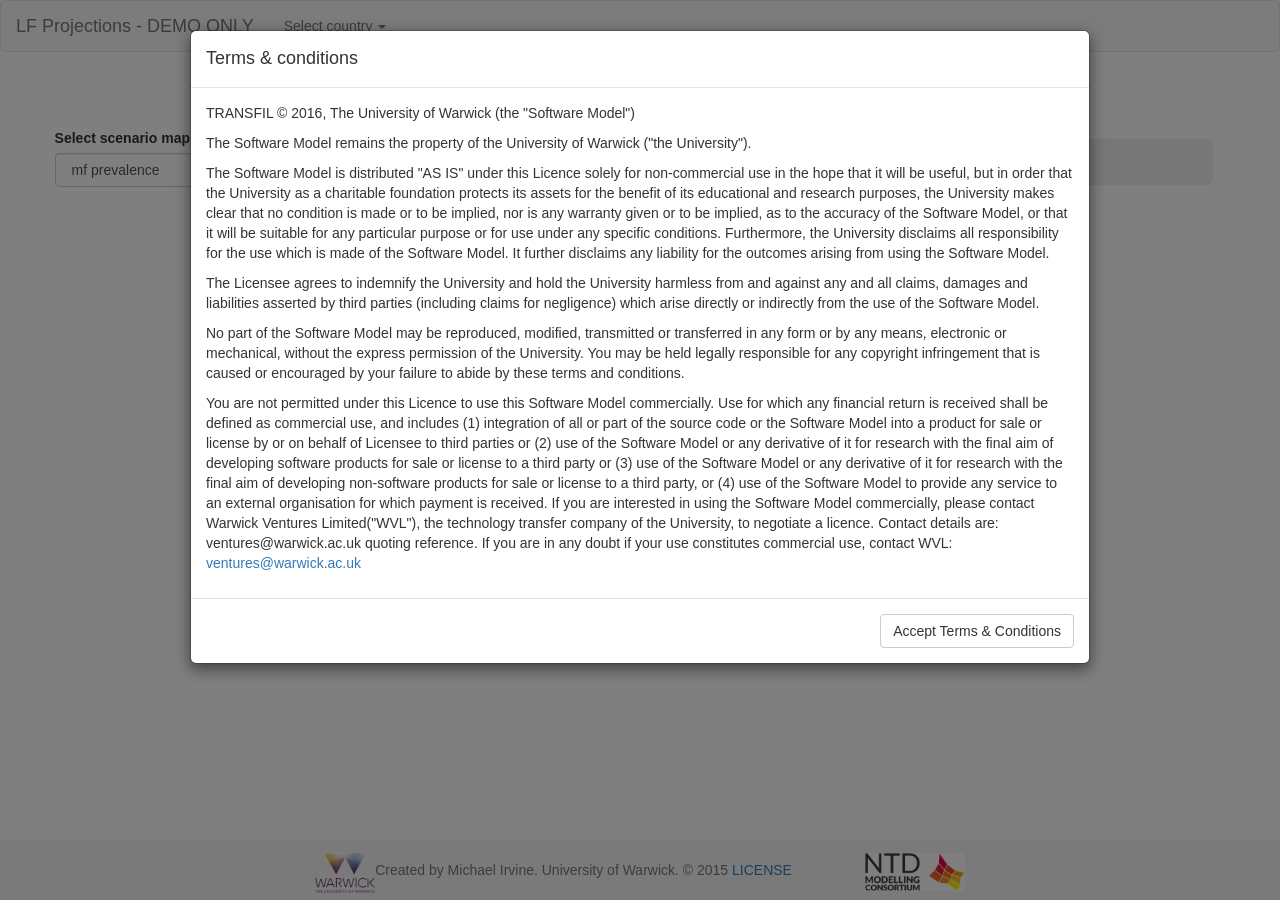
<file: mapGhana111.html>
<!DOCTYPE html>
<html>
   <head>
     <title>TRANSFIL</title>
     <link rel="stylesheet" href="https://maxcdn.bootstrapcdn.com/bootstrap/3.3.4/css/bootstrap.min.css">
     <link href="./assets/c3/c3.css" rel="stylesheet" type="text/css">
     <link href="./assets/css/bootstrap-slider.css" rel="stylesheet" type="text/css">
     <link rel="stylesheet" href="./assets/css/main.css" type="text/css">
     <link rel="stylesheet" href="./assets/css/sticky-footer.css" type="text/css">
     <link rel="stylesheet" href="./assets/css/d3.slider.css" type="text/css">
     <style>

        .counties {
          fill: none;
        }

        .states {
          fill: none;
          stroke: #fff;
          stroke-linejoin: round;
        }


        .q0-9 { fill:rgb(237,  209,  203); }
        .q1-9 { fill:rgb(227,  181,  183); }
        .q2-9 { fill:rgb(212,  153,  167); }
        .q3-9 { fill:rgb(194,  127,  154); }
        .q4-9 { fill:rgb(170,  104,  143); }
        .q5-9 { fill:rgb(141,   82,  130); }
        .q6-9 { fill:rgb(110,   64,  113); }
        .q7-9 { fill:rgb(76,   46,   90); }
        .q8-9 { fill:rgb(45,   30,   62); }

        .qTAS0-1 {fill: #EA9999; }
        .qTAS1-1 {fill: #669F66; }

        .top-buffer { margin-top:20px; }
        .bottom-buffer { margin-bottom:20px; }

        .panel-heading .accordion-toggle:after {
            /* symbol for "opening" panels */
            font-family: 'Glyphicons Halflings';  /* essential for enabling glyphicon */
            content: "\e114";    /* adjust as needed, taken from bootstrap.css */
            float: right;        /* adjust as needed */
            color: grey;         /* adjust as needed */
        }
        .panel-heading .accordion-toggle.collapsed:after {
            /* symbol for "collapsed" panels */
            content: "\e080";    /* adjust as needed, taken from bootstrap.css */
        }

        .divider {
          height: 1px;
          width:100%;
          display:block; /* for use on default inline elements like span */
          margin: 9px 0;
          overflow: hidden;
          background-color: #e5e5e5;
        }

        .iu {
          stroke: gray;
          stroke-width: 0.5;
        }

    </style>

    <script src="./assets/jquery-2.0.3.min.js"></script>
    <script src="./assets/bootstrap.min.js"></script>
    <script src="./assets/d3.v3.min.js"></script>
    <script src="./assets/queue.v1.min.js"></script>
    <script src="./assets/topojson.v1.min.js"></script>
      <!-- Plotly.js -->
    <script src="./assets/plotly-latest.min.js"></script>

    <script src="./assets/js/sim.js"></script>

    <script src="./assets/js/math.min.js"></script>
    <script src="./assets/js/d3.slider.js"></script>

    <script src="./assets/js/bootstrap-slider.js"></script>
    <script src="./assets/js/bootbox.min.js"></script>
    <script src="./assets/smain-GH.js"></script>
   </head>
   <body>
    <div class="container-fluid">
     <div class="row">
       <div role="tabpanel">




        <!-- Tab panes -->
        <div class="tab-content">

          <div role="tabpanel" class="tab-pane active" id="home">
            <nav class="navbar navbar-default">
              <div class="container-fluid">
                <!-- Brand and toggle get grouped for better mobile display -->
                <div class="navbar-header">
                  <a class="navbar-brand" href="#">LF Projections - DEMO ONLY</a>
                </div>

                <!-- Collect the nav links, forms, and other content for toggling -->
                <div class="collapse navbar-collapse" id="bs-example-navbar-collapse-1">
                  <ul class="nav navbar-nav">
                    <li class="dropdown">
                      <a href="#" class="dropdown-toggle" data-toggle="dropdown" role="button" aria-haspopup="true" aria-expanded="false">Select country <span class="caret"></span></a>
                      <ul class="dropdown-menu">
                        <li><a href="map5423221.html">Ethiopia</a></li>
                        <li><a href="mapGhana111.html">Ghana</a></li>
                      </ul>
                    </li>
                  </ul>
                </div><!-- /.navbar-collapse -->
              </div><!-- /.container-fluid -->
            </nav>
            <div class="row">

              <div class="col-md-6">
                <h3 class="text-center" id="scenario-title">Scenario Overview</h3>
                <div class="row">
                  <div class="col-md-10 col-md-offset-1">
                    <div class="form-group">
                      <label for="sel-stat">Select scenario map statistic:</label>
                      <select class="form-control" id="sel-stat">
                        <option value='prev'>mf prevalence</option>
                        <option value='pTAS'>passed pre-TAS</option>
                        <option value='doses'>doses given per year</option>
                      </select>
                    </div>
                  </div>
                </div>
                <div class="row">
                  <div id="map">
                    <img src="./assets/img/loading.gif">
                  </div>
                  <div id='map-outputs' class="text-center">
                    <div class="row">
                      <div class="bottom-buffer col-md-10 col-md-offset-1" id="slider-div">
                        <div id="slider1"></div>

                      </div>
                    </div>
                    <div class="row">
                      <h4></h4>
                    </div>
                    <div class="row">
                      <div class="top-buffer col-md-10 col-md-offset-1">
                        <div id="scenario-button-group"></div>
                      </div>
                    </div>
                  </div>
                </div>
              </div>
              <div class="col-md-6" id="mda-table-box">
                <div class="row">
                  <h3 class="text-center">Scenario Comparisons</h3>
                </div>
                <div class="row">
                  <div class="col-md-10 col-md-offset-1">
                    <div class="form-group" id="sel-comp-stat-div">
                      <label for="sel-comp-stat">Select scenario comparison statistic:</label>
                      <select class="form-control" id="sel-comp-stat">
                        <option value = 'rounds'>no. rounds to pre-TAS</option>
                        <option value = 'doses'>no. doses per year</option>
                        <option value = 'prev'> reduction in prevalence (%)</option>
                      </select>
                    </div>
                  </div>
                </div>
                <div id="map-boxplot">

                </div>
                <div class="col-md-10 col-md-offset-1" >
                  <button type="button" class="btn btn-secondary btn-lg btn-block" id="add-new-scenario">Add Scenario</button>

                </div>
              </div>
            </div>
          </div>
          <div role="tabpanel" class="tab-pane" id="setting">
              <div class="col-md-6 col-md-offset-3">
                <h2 class="text-center">Setting panel</h2>
                <div class="panel-group" id="accordion2" role="tablist" aria-multiselectable="true">
                  <div class="panel panel-default">
                    <div class="panel-heading" role="tab" id="headingOne">
                      <h4 class="panel-title">
                        <a class="collapsed" data-toggle="collapse" data-parent="#accordion" href="#collapseOneEX" aria-expanded="true" aria-controls="collapseOneEX">
                          Vector Species
                        </a>
                      </h4>
                    </div>
                    <div id="collapseOneEX" class="panel-collapse collapse" role="tabpanel" aria-labelledby="headingOne">
                      <div class="panel-body">

                        <div class="radio">
                          <label class="text-center">

                            <input type="radio" name="speciesRadios" id="optionsRadios1" value="0" checked>
                            Anopheles
                          </label>
                        </div>
                        <div class="radio">
                          <label class="text-center">

                            <input type="radio" name="speciesRadios" id="optionsRadios2" value="1">
                            Culex
                          </label>
                        </div>

                      </div>
                    </div>
                  </div>
                  <div class="panel panel-default">
                    <div class="panel-heading" role="tab" id="headingOne2">
                      <h4 class="panel-title">
                        <a class="collapsed" data-toggle="collapse" data-parent="#accordion2" href="#collapseOne2" aria-expanded="true" aria-controls="collapseOne">
                          Baseline prevalence
                        </a>
                      </h4>
                    </div>
                    <div id="collapseOne2" class="panel-collapse collapse" role="tabpanel" aria-labelledby="headingOne2">
                      <div class="panel-body">
                        <div class="form-horizontal">
                          <div class="form-group">
                            <label for="endemicity" class="col-sm-2">Microfilaraemia prevalence</label>
                            <div class="col-sm-10">
                              <input id="endemicity" data-slider-id='endemicitySlider' type="text" data-slider-min="9.0" data-slider-max="18.0" data-slider-step="0.5" data-slider-value="10"/>
                            </div>
                          </div>
                        </div>
                        <p>The mf prevalence in the population before intervention occurs. Due to the stochastic nature of the model this is a prevalence averaged over many independent runs and so should be treated as an approximation only.</p>

                      </div>
                    </div>
                  </div>
                  <div class="panel panel-default" style="display: none;">
                    <div class="panel-heading" role="tab" id="headingTwo2">
                      <h4 class="panel-title">
                        <a class="collapsed" data-toggle="collapse" data-parent="#accordion2" href="#collapseTwo2" aria-expanded="false" aria-controls="collapseTwo2">
                          Vector life history
                        </a>
                      </h4>
                    </div>
                    <div id="collapseTwo2" class="panel-collapse collapse" role="tabpanel" aria-labelledby="headingTwo2">
                      <div class="panel-body">
                        <form class="form-horizontal">
                          <div class="form-group">
                            <label for="vectorialCapacity" class="col-sm-2 control-label">Vector Capacity</label>
                            <div class="col-sm-10">
                              <input id="vectorialCapacity" data-slider-id='vectorialCapacitySlider' type="text" data-slider-min="0" data-slider-max="2" data-slider-step="0.1" data-slider-value="1"/>
                            </div>
                          </div>
                          <div class="form-group">
                            <label for="vectorialCompetence" class="col-sm-2 control-label">Vector Competence</label>
                            <div class="col-sm-10">
                              <input id="vectorialCompetence" data-slider-id='vectorialCompetenceSlider' type="text" data-slider-min="0" data-slider-max="2" data-slider-step="0.1" data-slider-value="1"/>
                            </div>
                          </div>
                          <div class="form-group">
                            <label for="vectorialDeathRate" class="col-sm-2 control-label">Death Rate</label>
                            <div class="col-sm-10">
                              <input id="vectorialDeathRate" data-slider-id='vectorialDeathRateSlider' type="text" data-slider-min="0" data-slider-max="2" data-slider-step="0.1" data-slider-value="1"/>
                            </div>
                          </div>
                        </form>
                      </div>
                    </div>
                  </div>
                </div>


              </div>
          </div>


          <div role="tabpanel" class="tab-pane" id="adherence">
              <div class="col-md-4 col-md-offset-4">
                <h2 class="text-center">Systematic adherence panel</h2>
                <form>


                  <div class="form-group">
                    <label for="inputMDARounds">Bite-risk adherence correlation</label>
                    <div class="input-group">

                      <input id="brMda" data-slider-id='brMdaSlider' type="text" data-slider-min="0" data-slider-max="1.0" data-slider-step="0.1" data-slider-value="0"/>

                    </div>
                  </div>

                  <div class="form-group">
                    <label for="inputMDARounds">bed-net and mda adherence correlation</label>
                    <div class="input-group">

                      <input id="bedNetMda" data-slider-id='bedNetMdaSlider' type="text" data-slider-min="0" data-slider-max="1.0" data-slider-step="0.1" data-slider-value="0"/>

                    </div>
                  </div>
                </form>
              </div>
          </div>


          <div role="tabpanel" class="tab-pane" id="mda">
          </div>
          <div role="tabpanel" class="tab-pane" id="rounds">
              <div class="col-md-6 col-md-offset-3">
                <h2 class="text-center">Calculate no. rounds for current strategy</h2>
                <p>
                  For current settings selected calculate the number of rounds required to achieve the
                  target of less than 1&#37; prevalence. Multiple scenarios can be run and compared. In order to do
                  this first select the strategy you would like to consider, select the number of iterations used
                  to perform the calculation and press the run button. This will produce a boxplot of the number
                  of rounds as well as a summary of the current setting below. To compare to another setting, simply
                  change the parameters in the tabs and press run again, the new setting will be plotted alongside
                  the previously calculated ones. To reset the graph, press the reset button.
                </p>
                <p>
                  <small>
                    Note that if the number of rounds needed to achieve the threshold exceeds 20, they will not be included
                    in the results. This may lead to a blank graph if none of the runs achieves the threshold within 20 years.
                  </small>
                </p>
                <div class="form">
                  <div class="btn-group">
                    <button id="run-rounds" class="btn btn-default">Run Simulation</button>
                  </div>
                  <div class="btn-group">
                    <button id="reset-rounds" class="btn btn-warning">Reset Scenarios</button>
                  </div>
                  <div class="form-group">
                    <label for="bedNetCoverage">No. simulation runs</label>
                    <div class="input-group">
                        <input id="roundSims" data-slider-id='roundSimsSlider' type="text" data-slider-min="10" data-slider-max="100" data-slider-step="1" data-slider-value="20"/>
                    </div>
                  </div>
                </div>
                <div class="progress" id="rounds-progress-bar">
                  <div id ="rounds-progress-bar-bar" class="progress-bar progress-bar-striped active" role="progressbar" aria-valuenow="0" aria-valuemin="0" aria-valuemax="100" style="width: 100%">
                    <span class="sr-only">progress...</span>
                  </div>
                </div>
                <p id="roundsTest"></p>
                <div class="singleSimGroup" id="boxplotChart"></div>

                <div class="panel-group" id="rounds-scenario-accordion" role="tablist" aria-multiselectable="true">
                </div>
              </div>
          </div>
          <div role="tabpanel" class="tab-pane" id="model">
              <div class="col-md-6 col-md-offset-3">
                <h2 class="text-center">Simulation</h2>
                <div class="form">
                  <div class="form-group">
                    <button id="test-data" class="btn btn-standard">Run simulation</button>
                  </div>
                  <div class="form-group">
                    <div class="checkbox">
                      <label>
                        <input type="checkbox" onclick="toggle('#model .multiSimGroup', this); toggleOff('#model .singleSimGroup',this);" id="mutliSimCheckBox"> Multiple simulations
                      </label>
                    </div>
                  </div>
                  <div class="form-group multiSimGroup" id="multiSimSliderDiv">
                    <label for="multiSim">No. of simulations</label>
                    <div class="input-group">
                        <input id="multiSim" data-slider-id='multiSimSlider' type="text" data-slider-min="1" data-slider-max="20" data-slider-step="1" data-slider-value="1"/>
                    </div>
                  </div>
                  <div class="form-group" id="multiSimLoading">
                    <div class="progress">
                      <div class="progress-bar progress-bar-striped active" role="progressbar" aria-valuenow="100" aria-valuemin="0" aria-valuemax="100" style="width: 100%">
                        <span class="sr-only">progress...</span>
                      </div>
                    </div>
                  </div>
                </div>
                <div id="parameters-summary"></div>
                <div id="test-data-result"></div>
                <div id="graph"></div>
                <div class="singleSimGroup" id="chart"></div>
                <div class="singleSimGroup" id="plotlyChart"></div>
                <div class="multiSimGroup" id="model__chart_mf"></div>
                <div class="multiSimGroup" id="model__chart_wb"></div>
                <div class="multiSimGroup" id="model__chart_L3"></div>
              </div>
          </div>
        </div>

      </div>
    </div>
    <!-- Modal -->
              <div class="modal fade" id="termsModal" role="dialog">
                <div class="modal-dialog modal-lg">
                  <div class="modal-content">
                    <div class="modal-header">

                      <h4 class="modal-title">Terms &amp; conditions</h4>
                    </div>
                    <div class="modal-body">
                      <p>TRANSFIL &copy; 2016, The University of Warwick (the "Software Model") </p>

                      <p>The Software Model remains the property of the University of Warwick ("the University").</p>

                       <p> The Software Model is distributed "AS IS" under this Licence solely for non-commercial use in the hope that it will be useful, but in order that the University as a charitable foundation protects its assets for the benefit of its educational and research purposes, the University makes clear that no condition is made or to be implied, nor is any warranty given or to be implied, as to the accuracy of the Software Model, or that it will be suitable for any particular purpose or for use under any specific conditions. Furthermore, the University disclaims all responsibility for the use which is made of the Software Model. It further disclaims any liability for the outcomes arising from using the Software Model. </p>

                      <p>The Licensee agrees to indemnify the University and hold the University harmless from and against any and all claims, damages and liabilities asserted by third parties (including claims for negligence) which arise directly or indirectly from the use of the Software Model.</p>

                      <p>No part of the Software Model may be reproduced, modified, transmitted or transferred in any form or by any means, electronic or mechanical, without the express permission of the University. You may be held legally responsible for any copyright infringement that is caused or encouraged by your failure to abide by these terms and conditions. </p>

                      <p>You are not permitted under this Licence to use this Software Model commercially. Use for which any financial return is received shall be defined as commercial use, and includes (1) integration of all or part of the source code or the Software Model into a product for sale or license by or on behalf of Licensee to third parties or (2) use of the Software Model or any derivative of it for research with the final aim of developing software products for sale or license to a third party or (3) use of the Software Model or any derivative of it for research with the final aim of developing non-software products for sale or license to a third party, or (4) use of the Software Model to provide any service to an external organisation for which payment is received. If you are interested in using the Software Model commercially, please contact Warwick Ventures Limited("WVL"), the technology transfer company of the University, to negotiate a licence. Contact details are: ventures@warwick.ac.uk quoting reference. If you are in any doubt if your use constitutes commercial use, contact WVL:
                      <a href="mailto:ventures@warwick.ac.uk">ventures@warwick.ac.uk</a></p>
                    </div>
                    <div class="modal-footer">
                      <button type="button" class="btn btn-default" data-dismiss="modal">Accept Terms &amp; Conditions</button>
                    </div>
                  </div>
                </div>
              </div>

    <div class="modal fade" id="pleaseWaitDialog" tabindex="-1" role="dialog" aria-labelledby="myModalLabel" aria-hidden="true">
      <div class="modal-dialog">
        <div class="modal-content">
            <div class="modal-header">
                <h1>Processing...</h1>
            </div>
            <div class="modal-body">
                <div class="progress">
                  <div class="progress-bar progress-bar-striped active" role="progressbar" aria-valuenow="100" aria-valuemin="0" aria-valuemax="100" style="width: 100%">
                    <span class="sr-only">progress...</span>
                  </div>
                </div>
            </div>
        </div>
      </div>
    </div>
  </div>
  <footer class="footer">
    <div class="container">
      <p class="text-muted">Created by Michael Irvine. University of Warwick. &copy; 2015 <a href="./LICENSE">LICENSE</a><img src="./assets/img/NTD_MC.png" alt="NTD Modelling consortium" style="max-width:100px; margin-top: -7px; float:right; display: block;">
        <img src="./assets/img/Warwick_logo.png" alt="NTD Modelling consortium" style="max-height:40px; margin-top: -7px; float:left; display: block;"></p>

    </div>
  </footer>
  <!-- Modal Settings-->
  <div class="modal fade" id="settings-modal"  role="dialog" aria-labelledby="settings-modal">
    <div class="modal-dialog modal-lg" role="document">
      <div class="modal-content">
        <div class="modal-header">
          <button type="button" class="close" data-dismiss="modal" aria-label="Close"><span aria-hidden="true">&times;</span></button>
          <h4 class="modal-title" id="settings-modal-label">Scenario settings</h4>
        </div>
        <div class="modal-body">
          <div id="scenario-messages"></div>

          <div class="panel-group" id="accordion" role="tablist" aria-multiselectable="true">
            <div class="panel panel-default">
              <div class="panel-heading" role="tab" id="headingOne">
                <h4 class="panel-title">
                  <a class="accordion-toggle collapsed" role="button" data-toggle="collapse" data-parent="#accordion" href="#collapseOne" aria-expanded="true" aria-controls="collapseOne">
                    Scenario Label
                  </a>
                </h4>
              </div>
              <div id="collapseOne" class="panel-collapse collapse" role="tabpanel" aria-labelledby="headingOne">
                <div class="panel-body">
                  <div class="form-group">
                    <label for="inputScenarioLabel"></label>
                    <div class="input-group">
                      <input type="text" class="form-control" id="inputScenarioLabel" placeholder="scenario label">
                    </div>
                  </div>
                </div>
              </div>
            </div>
            <div class="panel panel-default">
              <div class="panel-heading" role="tab" id="headingTwo">
                <h4 class="panel-title">
                  <a class="accordion-toggle collapsed" role="button" data-toggle="collapse" data-parent="#accordion" href="#collapseTwo" aria-expanded="false" aria-controls="collapseTwo">
                    Mass Drug Administration
                  </a>
                </h4>
              </div>
              <div id="collapseTwo" class="panel-collapse collapse" role="tabpanel" aria-labelledby="headingTwo">
                <div class="panel-body">
                  <form>
                    <div class="form-group hidden">
                      <label for="inputMDARounds">Rounds of MDA</label>
                      <div class="input-group">
                        <div class="input-group-addon">#</div>
                        <input type="text" class="form-control" id="inputMDARounds" placeholder="no. of rounds">
                      </div>
                      <small class="text-muted">For use when running simulations. Not included when calculating number of rounds.</small>
                    </div>
                    <div class="form-group">
                      <label for="freqMDARounds">Frequency of Administration</label>
                      <div class="input-group">

                        <div class="radio">
                          <label>
                            <input type="radio" name="mdaSixMonths" id="mdaSixMonthsRadios1" value="False" checked>
                            Treat annually
                          </label>
                        </div>
                        <div class="radio">
                          <label>
                            <input type="radio" name="mdaSixMonths" id="mdaSixMonthsRadios2" value="True">
                            Treat every six months
                          </label>
                        </div>
                      </div>
                    </div>
                    <div class="form-group">
                      <label for="MDACoverage">Coverage (%)</label>
                      <div class="input-group">
                          <input id="MDACoverage" data-slider-id='MDACoverageSlider' type="text" data-slider-min="0" data-slider-max="100" data-slider-step="1" data-slider-value="65"/>
                      </div>
                    </div>
                    <div class="form-group">
                      <label for="mdaRegimen">Drug regimen</label>
                      <div class="input-group" id="regimen-radio">
                        <div class="radio">
                          <label>
                            <input type="radio" name="mdaRegimenRadios" id="mdaRegimenRadios1" value="1" checked>
                            albendazole + ivermectin
                          </label>
                        </div>

                        <div class="radio">
                          <label>
                            <input type="radio" name="mdaRegimenRadios" id="mdaRegimenRadios2" value="2">
                            albendazole + diethylcarbamazine
                          </label>
                        </div>

                        <div class="radio">
                          <label>
                            <input type="radio" name="mdaRegimenRadios" id="mdaRegimenRadios3" value="3">
                            ivermectin
                          </label>
                        </div>

                        <div class="radio">
                          <label>
                            <input type="radio" name="mdaRegimenRadios" id="mdaRegimenRadios4" value="4">
                            ivermectin + albendazole + diethylcarbamazine
                          </label>
                        </div>
                        <div class="radio">
                          <label>
                            <input type="radio" name="mdaRegimenRadios" id="mdaRegimenRadios5" value="5">
                            custom
                          </label>
                        </div>
                        <div class="form-group" id="custom-regimen-sliders">
                          <label for="Macrofilaricide">Macrofilaricide (%)</label>
                          <div class="input-group">
                              <input id="Macrofilaricide" data-slider-id='MacrofilaricideSlider' type="text" data-slider-min="0" data-slider-max="100" data-slider-step="1" data-slider-value="65"/>
                          </div>
                          <label for="Microfilaricide">Microfilaricide (%)</label>
                          <div class="input-group">
                              <input id="Microfilaricide" data-slider-id='MicrofilaricideSlider' type="text" data-slider-min="0" data-slider-max="100" data-slider-step="1" data-slider-value="65"/>
                          </div>
                          <small class="text-muted">
                            Use sliders to control the total proportion of microfilariae and adult filariae cleared from an individual who has received a dose of the drug. The macrofilaricidal and microfilaricidal effects are assumed to occur immediately after
                            administration.
                          </small>
                        </div>
                        <div class="form-group">
                          <label for="inputMDARounds">Systematic adherence</label>
                          <div class="input-group">

                            <input id="sysAdherence" data-slider-id='sysAdherenceSlider' type="text" data-slider-min="0" data-slider-max="1.0" data-slider-step="0.1" data-slider-value="0.2"/>

                          </div>
                          <small class="text-muted">
                            Controls how randomly coverage is applied. For 0, coverage is completely random. For 1, the same individuals are always treated.
                          </small>
                        </div>
                      </div>
                    </div>
                  </form>
                </div>
              </div>
            </div>
            <div class="panel panel-default">
              <div class="panel-heading" role="tab" id="headingThree">
                <h4 class="panel-title">
                  <a class="collapsed accordion-toggle" role="button" data-toggle="collapse" data-parent="#accordion" href="#collapseThree" aria-expanded="false" aria-controls="collapseThree">
                    Vector Control
                  </a>
                </h4>

              </div>
              <div id="collapseThree" class="panel-collapse collapse" role="tabpanel" aria-labelledby="headingThree">
                <div class="panel-body">
                  <form>



                    <div class="form-group">
                      <label for="bedNetCoverage">Bed Net Coverage (%)</label>
                      <div class="input-group">
                          <input id="bedNetCoverage" data-slider-id='bedNetCoverageSlider' type="text" data-slider-min="0" data-slider-max="100" data-slider-step="1" data-slider-value="0"/>
                      </div>
                    </div>
                    <p>
                      Coverage of bed nets during intervention. The intervention period is defined as the range of time underwhich MDA occurs. If it is desired to investigate the use of bed nets alone as an intervention for a period of time then this can be controlled through setting the rounds of MDA to the number of years desired and setting the MDA coverage to 0%. <small>Bed nets are assumed to affect an individual's monthly bite rate only.</small>
                    </p>

                    <div class="form-group">
                      <label for="insecticideCoverage">Insecticide Coverage (%)</label>
                      <div class="input-group">
                          <input id="insecticideCoverage" data-slider-id='insecticideCoverageSlider' type="text" data-slider-min="0" data-slider-max="100" data-slider-step="1" data-slider-value="0"/>
                      </div>
                    </div>
                    <p>
                      Coverage of insecticide use during intervention. The intervention period is defined as the range of time underwhich MDA occurs. If it is desired to investigate the use of bed nets alone as an intervention for a period of time then this can be controlled through setting the rounds of MDA to the number of years desired and setting the MDA coverage to 0%. <small>Insecticide is assumed to affect the vector to host ratio only.</small>
                    </p>


                  </form>
                </div>
              </div>
            </div>
          </div>
          <div class="progress" id="map-progress-bar">
            <div id ="map-progress-bar-bar" class="progress-bar progress-bar-striped active" role="progressbar" aria-valuenow="0" aria-valuemin="0" aria-valuemax="100" style="width: 100%">
              <span class="sr-only">progress...</span>
            </div>
          </div>
        </div>
        <div class="modal-footer">
          <button type="button" class="btn btn-default" data-dismiss="modal" id="close_scenario">Close</button>
          <button type="button" class="btn btn-primary" id="run_scenario">Run Scenario</button>
          <button type="button" class="btn btn-warning hidden" id="delete_scenario">Delete Scenario</button>
        </div>
      </div>
    </div>
  </div>

  <div id="new-scenario-accordian" style="display: none;">
    <div class="panel panel-default">
      <div class="panel-heading" role="tab" id="headingOneEX">
        <h4 class="panel-title">
          <a role="button" data-toggle="collapse" data-parent="#accordion" href="#collapseOneEX" aria-expanded="true" aria-controls="collapseOneEX">
            //title
          </a>
        </h4>
      </div>
      <div id="collapseOneEX" class="panel-collapse collapse" role="tabpanel" aria-labelledby="headingOneEX">
        <div class="panel-body">
          //body
        </div>
      </div>
    </div>
  </div>
  <div id ="new-alert" style="display: none;">
    <div class="alert alert-dismissible fade in" role="alert">
      <button type="button" class="close" data-dismiss="alert" aria-label="Close"><span aria-hidden="true">&times;</span></button>

    </div>
  </div>
  <div id="new-tab" style="display: none;">
                  <div class="col-md-6 col-md-offset-3">
                <h2 class="text-center" id="simulation-title">Simulation</h2>
                <div class="form">
                  <div class="form-group">
                    <button id="test-data" class="btn btn-standard">Run simulation</button>
                  </div>
                  <div class="form-group">
                    <div class="checkbox">
                      <label>
                        <input type="checkbox" id="mutliSimCheckBox"> Multiple simulations
                      </label>
                    </div>
                  </div>
                  <div class="form-group multiSimGroup" id="multiSimSliderDiv">
                    <label for="multiSim">No. of simulations</label>
                    <div class="input-group">
                        <input id="multiSim" data-slider-id='multiSimSlider' type="text" data-slider-min="1" data-slider-max="20" data-slider-step="1" data-slider-value="1"/>
                    </div>
                  </div>
                  <div class="form-group" id="multiSimLoading">
                    <div class="progress-bar progress-bar-striped active" role="progressbar" aria-valuenow="100" aria-valuemin="0" aria-valuemax="100" style="width: 100%">
                      <span class="sr-only">progress...</span>
                    </div>
                  </div>
                </div>
                <div id="parameters-summary"></div>
                <div id="test-data-result"></div>
                <div id="graph"></div>
                <div class="singleSimGroup" id="chart"></div>
                <div class="singleSimGroup" id="plotlyChart"></div>
                <div class="multiSimGroup" id="chart_mf"></div>
                <div class="multiSimGroup" id="chart_wb"></div>
                <div class="multiSimGroup" id="chart_L3"></div>
              </div>

              <!-- Modal -->
              <div class="modal fade" id="termsModal" role="dialog">
                <div class="modal-dialog modal-lg">
                  <div class="modal-content">
                    <div class="modal-header">
                      <button type="button" class="close" data-dismiss="modal">&times;</button>
                      <h4 class="modal-title">Terms &amp; conditions</h4>
                    </div>
                    <div class="modal-body">
                      <p>TRANSFIL &copy; 2016, The University of Warwick (the "Software Model") </p>

                      <p>The Software Model remains the property of the University of Warwick ("the University").</p>

                       <p> The Software Model is distributed "AS IS" under this Licence solely for non-commercial use in the hope that it will be useful, but in order that the University as a charitable foundation protects its assets for the benefit of its educational and research purposes, the University makes clear that no condition is made or to be implied, nor is any warranty given or to be implied, as to the accuracy of the Software Model, or that it will be suitable for any particular purpose or for use under any specific conditions. Furthermore, the University disclaims all responsibility for the use which is made of the Software Model. It further disclaims any liability for the outcomes arising from using the Software Model. </p>

                      <p>The Licensee agrees to indemnify the University and hold the University harmless from and against any and all claims, damages and liabilities asserted by third parties (including claims for negligence) which arise directly or indirectly from the use of the Software Model.</p>

                      <p>No part of the Software Model may be reproduced, modified, transmitted or transferred in any form or by any means, electronic or mechanical, without the express permission of the University. You may be held legally responsible for any copyright infringement that is caused or encouraged by your failure to abide by these terms and conditions. </p>

                      <p>You are not permitted under this Licence to use this Software Model commercially. Use for which any financial return is received shall be defined as commercial use, and includes (1) integration of all or part of the source code or the Software Model into a product for sale or license by or on behalf of Licensee to third parties or (2) use of the Software Model or any derivative of it for research with the final aim of developing software products for sale or license to a third party or (3) use of the Software Model or any derivative of it for research with the final aim of developing non-software products for sale or license to a third party, or (4) use of the Software Model to provide any service to an external organisation for which payment is received. If you are interested in using the Software Model commercially, please contact Warwick Ventures Limited("WVL"), the technology transfer company of the University, to negotiate a licence. Contact details are: ventures@warwick.ac.uk quoting reference. If you are in any doubt if your use constitutes commercial use, contact WVL:
                      <a href="mailto:ventures@warwick.ac.uk">ventures@warwick.ac.uk</a></p>
                    </div>

                  </div>
                </div>
              </div>

            </div>

 </body>
</html>
</file>
<file: assets/c3/c3.css>
/*-- Chart --*/
.c3 svg {
  font: 10px sans-serif; }

.c3 path, .c3 line {
  fill: none;
  stroke: #000; }

.c3 text {
  -webkit-user-select: none;
  -moz-user-select: none;
  user-select: none; }

.c3-legend-item-tile, .c3-xgrid-focus, .c3-ygrid, .c3-event-rect, .c3-bars path {
  shape-rendering: crispEdges; }

.c3-chart-arc path {
  stroke: #fff; }

.c3-chart-arc text {
  fill: #fff;
  font-size: 13px; }

/*-- Axis --*/
/*-- Grid --*/
.c3-grid line {
  stroke: #aaa; }

.c3-grid text {
  fill: #aaa; }

.c3-xgrid, .c3-ygrid {
  stroke-dasharray: 3 3; }

/*-- Text on Chart --*/
.c3-text.c3-empty {
  fill: #808080;
  font-size: 2em; }

/*-- Line --*/
.c3-line {
  stroke-width: 1px; }

/*-- Point --*/
.c3-circle._expanded_ {
  stroke-width: 1px;
  stroke: white; }

.c3-selected-circle {
  fill: white;
  stroke-width: 2px; }

/*-- Bar --*/
.c3-bar {
  stroke-width: 0; }

.c3-bar._expanded_ {
  fill-opacity: 0.75; }

/*-- Focus --*/
.c3-target.c3-focused {
  opacity: 1; }

.c3-target.c3-focused path.c3-line, .c3-target.c3-focused path.c3-step {
  stroke-width: 2px; }

.c3-target.c3-defocused {
  opacity: 0.3 !important; }

/*-- Region --*/
.c3-region {
  fill: steelblue;
  fill-opacity: 0.1; }

/*-- Brush --*/
.c3-brush .extent {
  fill-opacity: 0.1; }

/*-- Select - Drag --*/
/*-- Legend --*/
.c3-legend-item {
  font-size: 12px; }

.c3-legend-item-hidden {
  opacity: 0.15; }

.c3-legend-background {
  opacity: 0.75;
  fill: white;
  stroke: lightgray;
  stroke-width: 1; }

/*-- Tooltip --*/
.c3-tooltip-container {
  z-index: 10; }

.c3-tooltip {
  border-collapse: collapse;
  border-spacing: 0;
  background-color: #fff;
  empty-cells: show;
  -webkit-box-shadow: 7px 7px 12px -9px #777777;
  -moz-box-shadow: 7px 7px 12px -9px #777777;
  box-shadow: 7px 7px 12px -9px #777777;
  opacity: 0.9; }

.c3-tooltip tr {
  border: 1px solid #CCC; }

.c3-tooltip th {
  background-color: #aaa;
  font-size: 14px;
  padding: 2px 5px;
  text-align: left;
  color: #FFF; }

.c3-tooltip td {
  font-size: 13px;
  padding: 3px 6px;
  background-color: #fff;
  border-left: 1px dotted #999; }

.c3-tooltip td > span {
  display: inline-block;
  width: 10px;
  height: 10px;
  margin-right: 6px; }

.c3-tooltip td.value {
  text-align: right; }

/*-- Area --*/
.c3-area {
  stroke-width: 0;
  opacity: 0.2; }

/*-- Arc --*/
.c3-chart-arcs-title {
  dominant-baseline: middle;
  font-size: 1.3em; }

.c3-chart-arcs .c3-chart-arcs-background {
  fill: #e0e0e0;
  stroke: none; }

.c3-chart-arcs .c3-chart-arcs-gauge-unit {
  fill: #000;
  font-size: 16px; }

.c3-chart-arcs .c3-chart-arcs-gauge-max {
  fill: #777; }

.c3-chart-arcs .c3-chart-arcs-gauge-min {
  fill: #777; }

.c3-chart-arc .c3-gauge-value {
  fill: #000;
  /*  font-size: 28px !important;*/ }
</file>
<file: assets/css/main.css>
.nav-tabs > li .close {
    margin: -2px 0 0 10px;
    font-size: 18px;
}

.marginBottom {
    margin-bottom :1px !important;
}
</file>
<file: assets/css/sticky-footer.css>
/* Sticky footer styles
-------------------------------------------------- */
html {
  position: relative;
  min-height: 100%;
}
body {
  /* Margin bottom by footer height */
  margin-bottom: 60px;
}
.footer {
  position: absolute;
  bottom: 0;
  width: 100%;
  /* Set the fixed height of the footer here */
  height: 60px;
  background-color: #f5f5f5;
}


/* Custom page CSS
-------------------------------------------------- */
/* Not required for template or sticky footer method. */

.container {
  width: auto;
  max-width: 680px;
  padding: 0 15px;
}
.container .text-muted {
  margin: 20px 0;
}
</file>
<file: assets/css/d3.slider.css>
.d3-slider {
    position: relative;
    font-family: Verdana,Arial,sans-serif;
    font-size: 1.1em;
    border: 1px solid #aaaaaa;
    z-index: 2;
}

.d3-slider-horizontal {
    height: .8em;
}  

.d3-slider-range {
  background:#2980b9;
  left:0px;
  right:0px;
  height: 0.8em;
  position: absolute;
}

.d3-slider-range-vertical {
  background:#2980b9;
  left:0px;
  right:0px;
  position: absolute;
  top:0;
}

.d3-slider-vertical {
    width: .8em;
    height: 100px;
}      

.d3-slider-handle {
    position: absolute;
    width: 1.2em;
    height: 1.2em;
    border: 1px solid #d3d3d3;
    border-radius: 4px;
    background: #eee;
    background: linear-gradient(to bottom, #eee 0%, #ddd 100%);
    z-index: 3;
}

.d3-slider-handle:hover {
    border: 1px solid #999999;
}

.d3-slider-horizontal .d3-slider-handle {
    top: -.3em;
    margin-left: -.6em;
}

.d3-slider-axis {
    position: relative;
    z-index: 1;    
}

.d3-slider-axis-bottom {
    top: .8em;
}

.d3-slider-axis-right {
    left: .8em;
}

.d3-slider-axis path {
    stroke-width: 0;
    fill: none;
}

.d3-slider-axis line {
    fill: none;
    stroke: #aaa;
    shape-rendering: crispEdges;
}

.d3-slider-axis text {
    font-size: 11px;
}

.d3-slider-vertical .d3-slider-handle {
    left: -.25em;
    margin-left: 0;
    margin-bottom: -.6em;      
}
</file>
<file: assets/c3/htdocs/css/index.css>
.row {
  margin-left: 8px;
}
.row a {
  display: block;
  text-align: left;
  font-size: 1.2em;
  line-height: 1.8;
}
.row h3 {
  color: #777;
}
</file>
